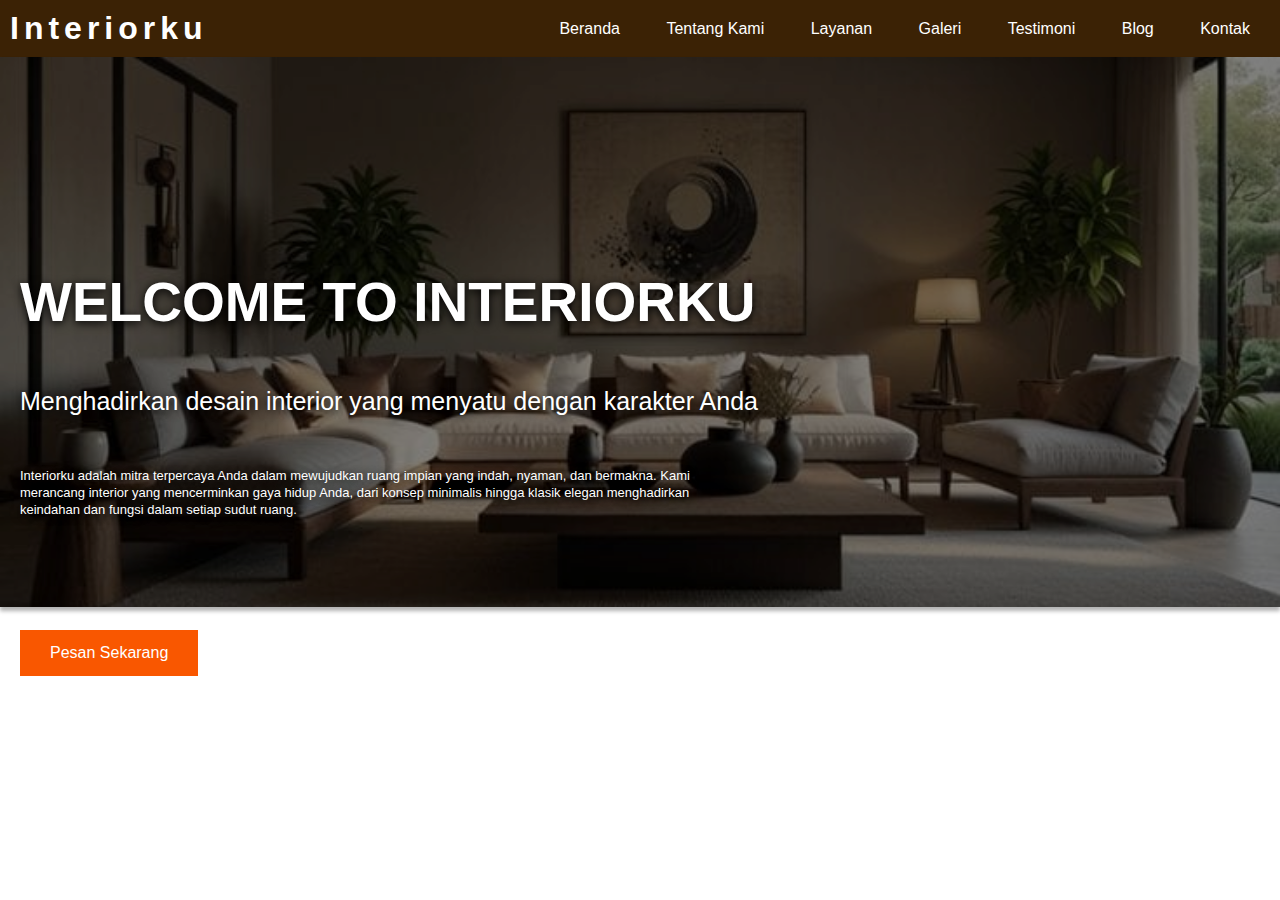
<file: Index.html>
<!DOCTYPE html>
<html>
<head>
  <title>Interiorku | Desain Interior</title>
  <link rel="stylesheet" href="../css/style.css">
  <script src="../js/script.js"></script>
</head>
<body>
  <header class="utama">
    <h1 class="logo-interior">Interiorku</h1>
    <nav>
      <a href="index.html">Beranda</a>
      <a href="Tentang.html">Tentang Kami</a>
      <a href="layanan.html">Layanan</a>
      <a href="galeri.html">Galeri</a>
      <a href="testimoni.html">Testimoni</a>
      <a href="blog.html">Blog</a>
      <a href="kontak.html">Kontak</a>
    </nav>
  </header>

  <section class="beranda">
    <img src="../img/head.jpg" alt="gambar_beranda">
    <h2 class="text">WELCOME TO INTERIORKU</h2>
    <p class="text-tengah">Menghadirkan desain interior yang menyatu dengan karakter Anda</p>
    <p class="text-bawah"> Interiorku adalah mitra terpercaya Anda dalam mewujudkan ruang impian yang indah, nyaman, dan bermakna. Kami merancang interior yang mencerminkan gaya hidup Anda, dari konsep minimalis hingga klasik elegan menghadirkan keindahan dan fungsi dalam setiap sudut ruang.</p>
    <button onclick="window.location.href='pesan.html'" class="pesan">Pesan Sekarang</button>
  </section>
  
  <footer class="copyright">
    <p>&copy; 2025 Interiorku; Made by Sherly Septiani</p>
  </footer>
</body>
</html>
</file>
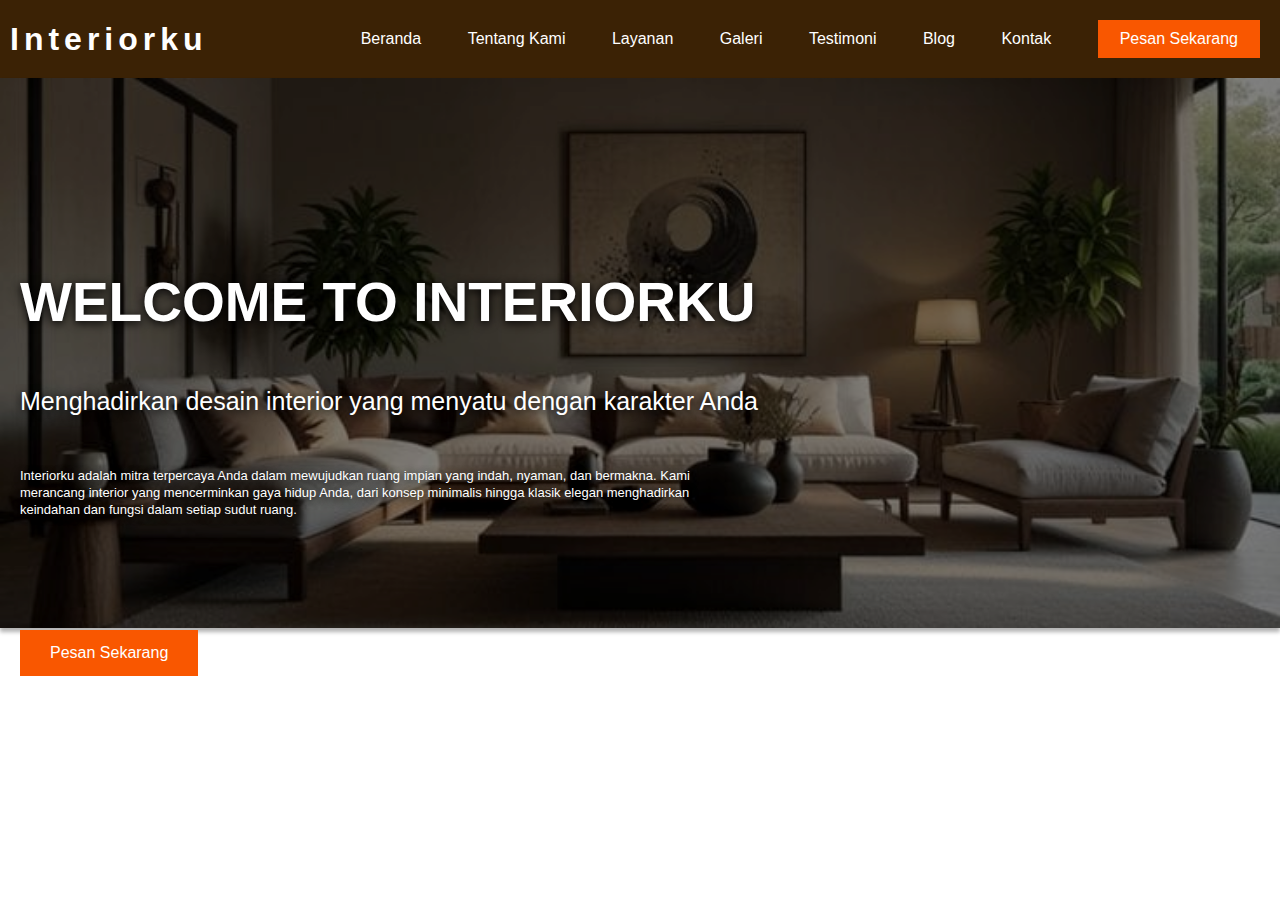
<file: index.html>
<!DOCTYPE html>
<html>
<head>
  <title>Interiorku | Desain Interior</title>
  <link rel="stylesheet" href="css/style.css">
  <script src="js/script.js"></script>
</head>
<body>
  <header class="utama">
    <h1 class="logo-interior">Interiorku</h1>
    <nav>
      <a href="index.html">Beranda</a>
      <a href="Tentang.html">Tentang Kami</a>
      <a href="layanan.html">Layanan</a>
      <a href="galeri.html">Galeri</a>
      <a href="testimoni.html">Testimoni</a>
      <a href="blog.html">Blog</a>
      <a href="kontak.html">Kontak</a>
      <a class="order-now" href="pesan.html">Pesan Sekarang</a>
    </nav>
  </header>

  <section class="beranda">
    <img src="img/head.jpg" alt="gambar_beranda">
    <h2 class="text">WELCOME TO INTERIORKU</h2>
    <p class="text-tengah">Menghadirkan desain interior yang menyatu dengan karakter Anda</p>
    <p class="text-bawah"> Interiorku adalah mitra terpercaya Anda dalam mewujudkan ruang impian yang indah, nyaman, dan bermakna. Kami merancang interior yang mencerminkan gaya hidup Anda, dari konsep minimalis hingga klasik elegan menghadirkan keindahan dan fungsi dalam setiap sudut ruang.</p>
    <button onclick="window.location.href='pesan.html'" class="pesan">Pesan Sekarang</button>
  </section>
  
  <footer class="copyright">
    <p>&copy; 2025 Interiorku; Made by Sherly Septiani</p>
  </footer>
</body>
</html>
</file>
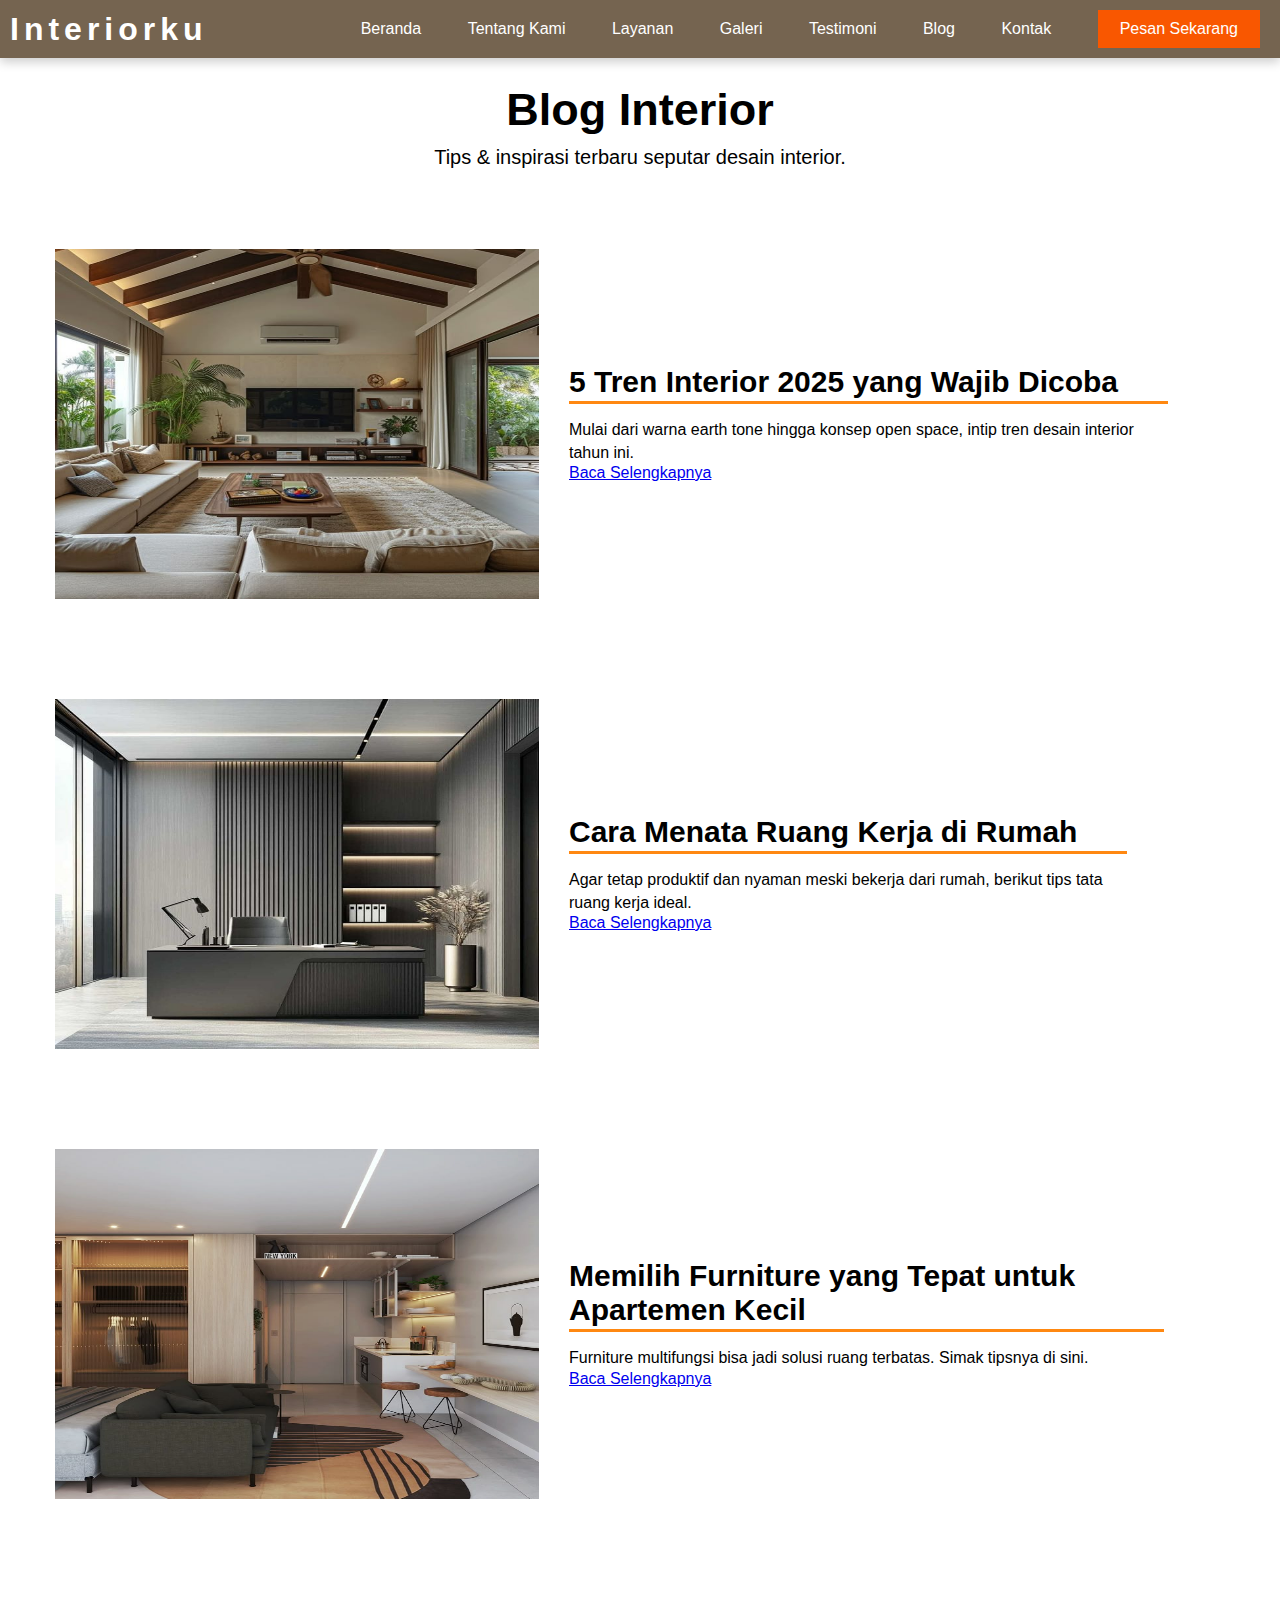
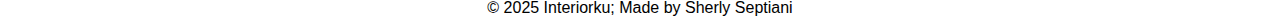
<file: blog.html>
<!DOCTYPE html>
<html lang="id">
<head>
  <meta charset="UTF-8">
  <meta name="viewport" content="width=device-width, initial-scale=1.0">
  <title>Interiorku | Blog</title>
  <link rel="stylesheet" href="../css/style.css">
  <script src="../js/script.js"></script>
</head>
<body>
  <header>
    <h1 class="logo">Interiorku</h1>
    <nav>
      <a href="Index.html">Beranda</a>
      <a href="Tentang.html">Tentang Kami</a>
      <a href="layanan.html">Layanan</a>
      <a href="galeri.html">Galeri</a>
      <a href="testimoni.html">Testimoni</a>
      <a href="blog.html">Blog</a>
      <a href="kontak.html">Kontak</a>
      <a class="order-now" href="pesan.html">Pesan Sekarang</a>
    </nav>
  </header>

  <section class="blog">
    <h2>Blog Interior</h2>
    <p>Tips & inspirasi terbaru seputar desain interior.</p>
  </section>

  <section class="blog-posts">
    <div class="tren">
      <img src="../img/rmh.jpeg" alt="tren-item">
      <div class="tren-text">
        <h3 class="tren-top">5 Tren Interior 2025 yang Wajib Dicoba</h3>
        <p class="tren-bottom">Mulai dari warna earth tone hingga konsep open space, intip tren desain interior tahun ini.</p>
        <a href="#" class="tren-button">Baca Selengkapnya</a>  
      </div>
    </div>

    <div class="menata">
      <img src="../img/kantor.jpg" alt="rkerja-item">
      <div class="menata-text">
        <h3 class="menata-top">Cara Menata Ruang Kerja di Rumah</h3>
        <p class="menata-bottom">Agar tetap produktif dan nyaman meski bekerja dari rumah, berikut tips tata ruang kerja ideal.</p>
        <a href="#" class="menata-button">Baca Selengkapnya</a>  
      </div>
    </div>

    <div class="furniture">
      <img src="../img/aprt.jpeg" alt="Furniture">
      <div class="furniture-text">
        <h3 class="furniture-top">Memilih Furniture yang Tepat untuk Apartemen Kecil</h3>
        <p class="furniture-bottom">Furniture multifungsi bisa jadi solusi ruang terbatas. Simak tipsnya di sini.</p>
        <a href="#" class="furniture-button">Baca Selengkapnya</a>
      </div>
    </div>
  </section>

  <footer class="about-footer">
    <p>&copy; 2025 Interiorku; Made by Sherly Septiani</p>
  </footer>
  
</body>
</html>
</file>
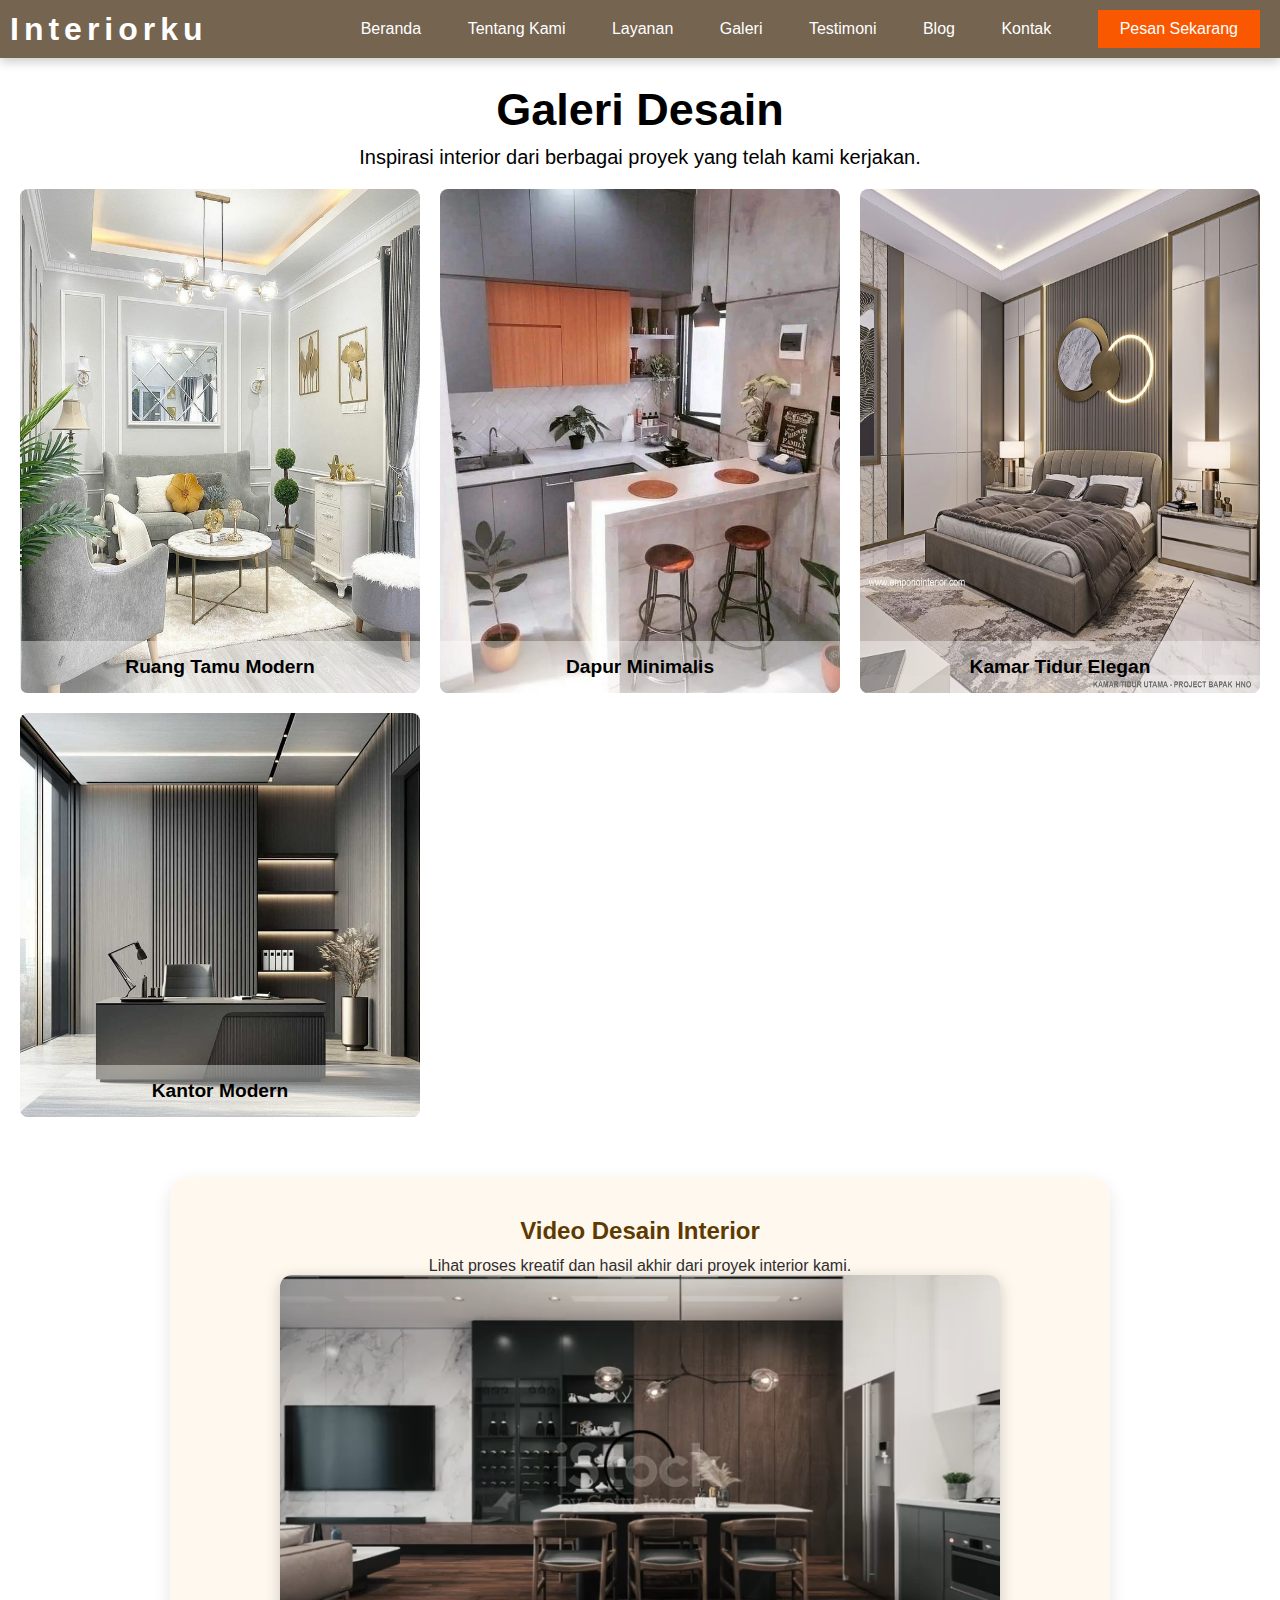
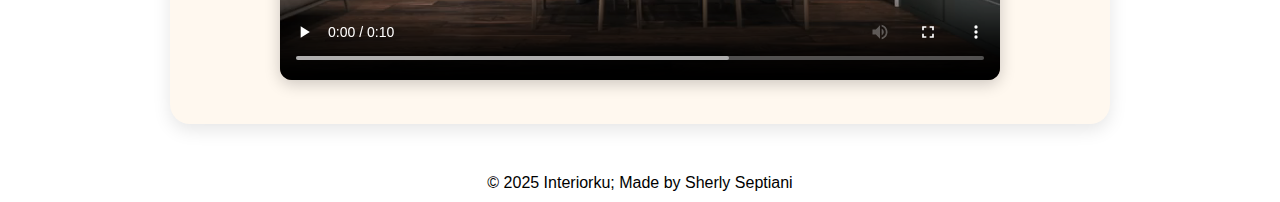
<file: galeri.html>
<!DOCTYPE html>
<html lang="id">
<head>
  <meta charset="UTF-8">
  <meta name="viewport" content="width=device-width, initial-scale=1.0">
  <title>Interiorku | Galeri</title>
  <link rel="stylesheet" href="css/style.css">
  <script src="js/script.js"></script>
</head>
<body>
  <header>
    <h1 class="logo">Interiorku</h1>
    <nav>
      <a href="index.html">Beranda</a>
      <a href="Tentang.html">Tentang Kami</a>
      <a href="layanan.html">Layanan</a>
      <a href="galeri.html">Galeri</a>
      <a href="testimoni.html">Testimoni</a>
      <a href="blog.html">Blog</a>
      <a href="kontak.html">Kontak</a>
      <a class="order-now" href="pesan.html">Pesan Sekarang</a>
    </nav>
  </header>
  
  <section class="gallery">
    <h2>Galeri Desain</h2>
    <p>Inspirasi interior dari berbagai proyek yang telah kami kerjakan.</p>
  </section>

  <section class="gallery-content">
    <div class="gallery-item">
      <img src="img/Ruang Tamu.jpg" alt="Desain Ruang Tamu Modern">
      <div class="gallery-info">
        <h3>Ruang Tamu Modern</h3>
      </div>
    </div>

    <div class="gallery-item">
      <img src="img/Dapur.jpg" alt="Interior Dapur Minimalis">
      <div class="gallery-info">
        <h3>Dapur Minimalis</h3>
      </div>
    </div>

    <div class="gallery-item">
      <img src="img/Kamar Tidur.jpg" alt="Kamar Tidur Elegan">
      <div class="gallery-info">
        <h3>Kamar Tidur Elegan</h3>
      </div>
    </div>

    <div class="gallery-item">
      <img src="img/kantor.jpg" alt="Kantor Modern">
      <div class="gallery-info">
        <h3>Kantor Modern</h3>
      </div>
    </div>
  </section>

  <section class="video-section">
    <h2>Video Desain Interior</h2>
    <p>Lihat proses kreatif dan hasil akhir dari proyek interior kami.</p>
    <video controls>
      <source src="video/Vidio desain.mp4" type="video/mp4">
      Browser Anda tidak mendukung pemutaran video.
    </video>
  </section>

  <footer class="about-footer">
    <p>&copy; 2025 Interiorku; Made by Sherly Septiani</p>
  </footer>
  
</body>
</html>
</file>
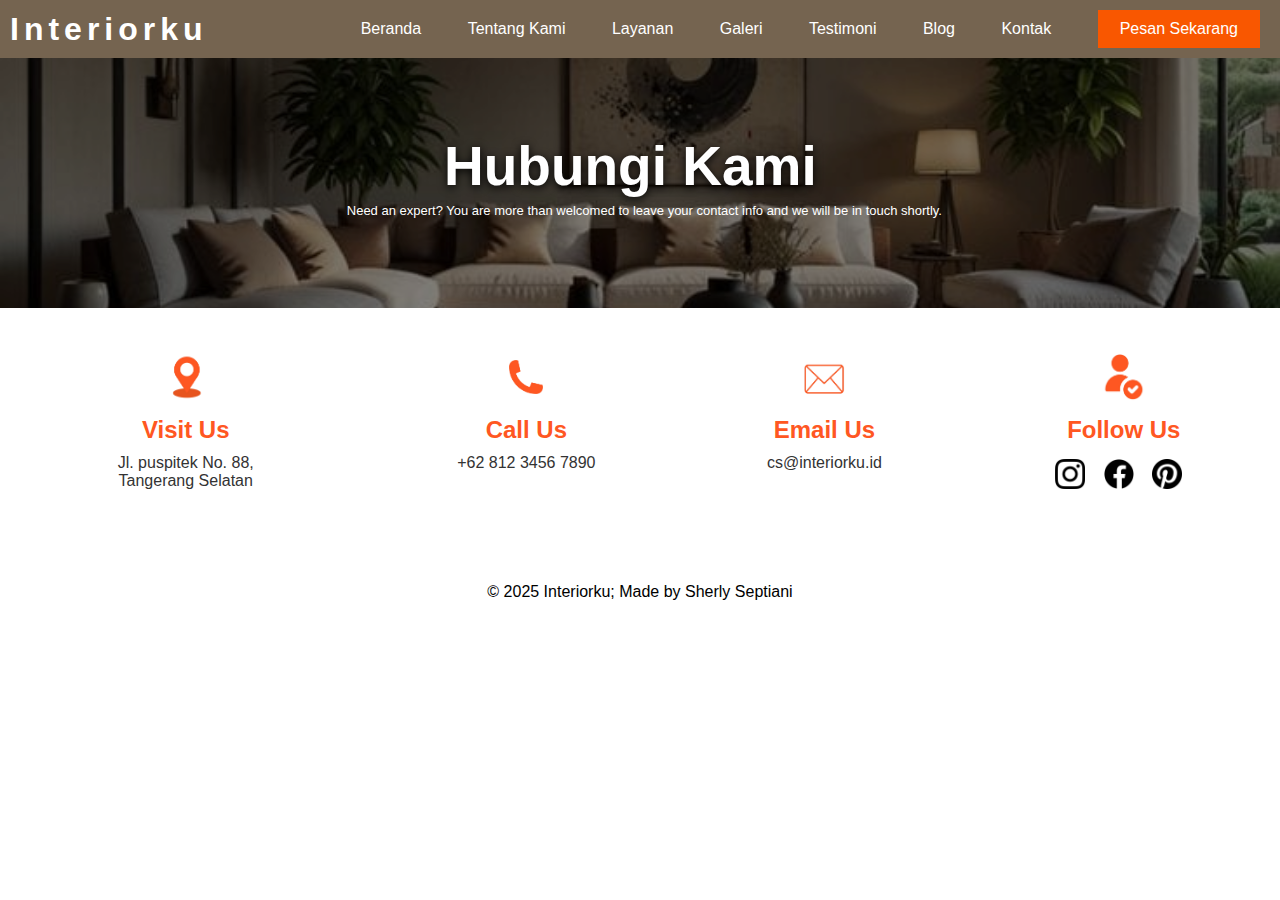
<file: kontak.html>
<!DOCTYPE html>
<html lang="id">
<head>
  <meta charset="UTF-8">
  <meta name="viewport" content="width=device-width, initial-scale=1.0">
  <title>Interiorku | Kontak</title>
  <link rel="stylesheet" href="../css/style.css">
  <script src="../js/script.js"></script>
</head>
<body>
  <header>
    <h1 class="logo">Interiorku</h1>
    <nav>
      <a href="Index.html">Beranda</a>
      <a href="Tentang.html">Tentang Kami</a>
      <a href="layanan.html">Layanan</a>
      <a href="galeri.html">Galeri</a>
      <a href="testimoni.html">Testimoni</a>
      <a href="blog.html">Blog</a>
      <a href="kontak.html">Kontak</a>
      <a class="order-now" href="pesan.html">Pesan Sekarang</a>
    </nav>
  </header>
  
  <section class="kontak">
    <img src="../img/head.jpg" alt="gambar_beranda">
    <h2 class="kontak-atas">Hubungi Kami</h2>
    <p class="kontak-bawah">Need an expert? You are more than welcomed to leave your contact info and we will be in touch shortly.</p>
  </section>

  <section class="contact-info">
    <div class="contact-item">
      <img src="../img/location.png" alt="icon-lokasi" class="iconpng">
      <h3>Visit Us</h3>
      <p>Jl. puspitek No. 88, Tangerang Selatan</p>
    </div>

    <div class="contact-item">
      <img src="../img/phone.png" alt="icon-kontak" class="iconpng">
      <h3>Call Us</h3>
      <p>+62 812 3456 7890</p>
    </div>

    <div class="contact-item">
      <img src="../img/mail.png" alt="icon-email" class="iconpng">
      <h3>Email Us</h3>
      <p>cs@interiorku.id</p>
    </div>

    <div class="follow-us">
      <img src="../img/flw.png" alt="icon-ikut" class="iconpng">
      <h3>Follow Us</h3>
      <a href="https://www.instagram.com/">
        <img src="../img/ig.png" alt="instagram" class="ikut">
      </a>

      <a href="https://www.facebook.com/">
        <img src="../img/fb.png" alt="facebook" class="ikut">
      </a>
      
      <a href="https://www.pinterest.com/">
        <img src="../img/pin.png" alt="pinterest" class="ikut">
      </a>
    </div>
  </section>

  <footer class="about-footer">
    <p>&copy; 2025 Interiorku; Made by Sherly Septiani</p>
  </footer>
  
</body>
</html>
</file>
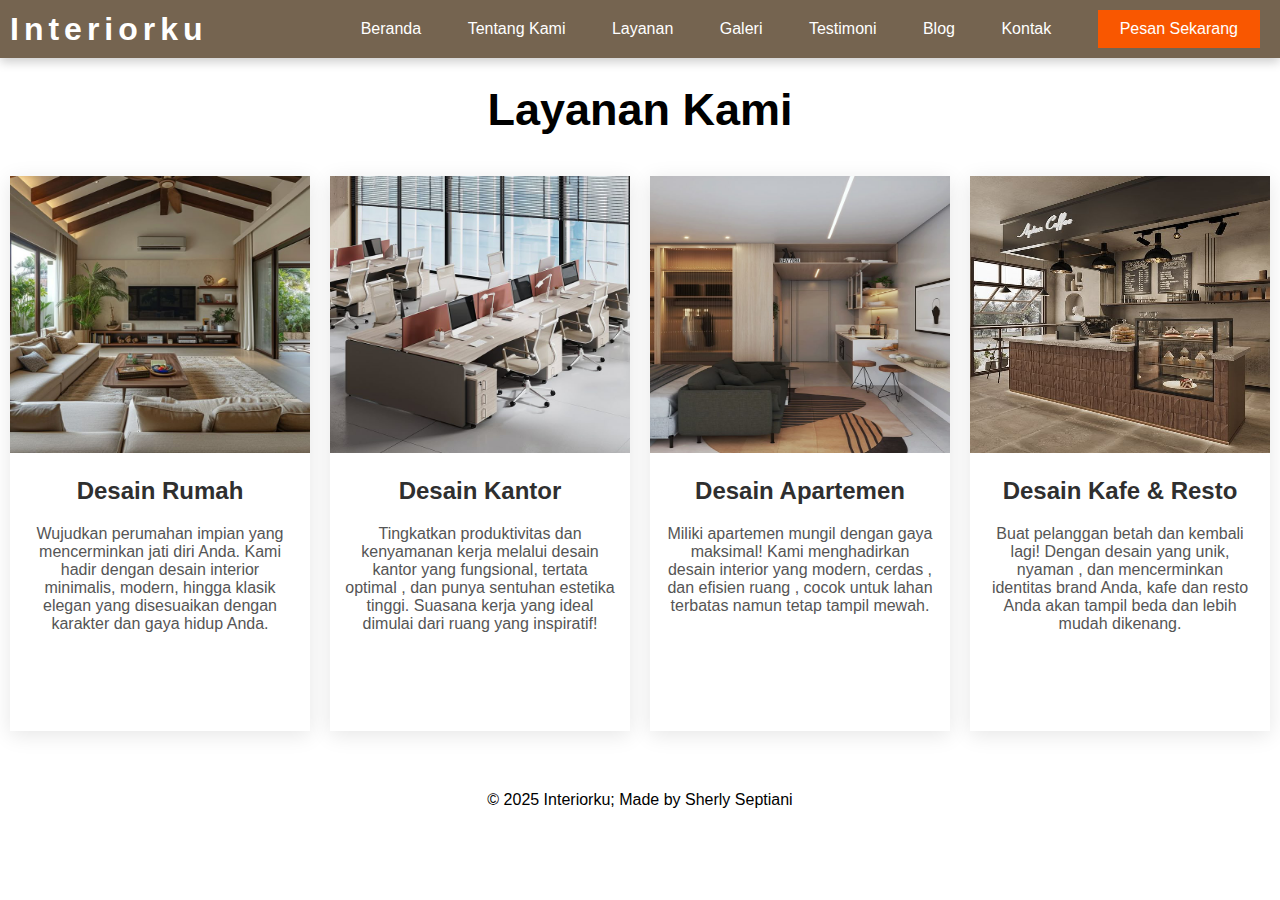
<file: layanan.html>
<!DOCTYPE html>
<html lang="id">
<head>
  <meta charset="UTF-8">
  <meta name="viewport" content="width=device-width, initial-scale=1.0">
  <title>Interiorku | Layanan</title>
  <link rel="stylesheet" href="css/style.css">
  <script src="js/script.js"></script>
</head>
<body>
  <header>
    <h1 class="logo">Interiorku</h1>
    <nav>
      <a href="Index.html">Beranda</a>
      <a href="Tentang.html">Tentang Kami</a>
      <a href="layanan.html">Layanan</a>
      <a href="galeri.html">Galeri</a>
      <a href="testimoni.html">Testimoni</a>
      <a href="blog.html">Blog</a>
      <a href="kontak.html">Kontak</a>
      <a class="order-now" href="pesan.html">Pesan Sekarang</a>
    </nav>
  </header>
  
  <section class="service">
    <h2>Layanan Kami</h2>
  </section>

  <section class="service-content">
    <div class="card">
      <img src="img/rmh.jpeg" alt="desain-rumah">
      <div>
        <h3>Desain Rumah</h3>
        <p>Wujudkan perumahan impian yang mencerminkan jati diri Anda. Kami hadir dengan desain interior minimalis, modern, hingga klasik elegan yang disesuaikan dengan karakter dan gaya hidup Anda.</p>  
      </div>
    </div>

    <div class="card">
      <img src="img/ofc.jpeg" alt="desain-kantor">
        <h3>Desain Kantor</h3>
        <p>Tingkatkan produktivitas dan kenyamanan kerja melalui desain kantor yang fungsional, tertata optimal , dan punya sentuhan estetika tinggi. Suasana kerja yang ideal dimulai dari ruang yang inspiratif!</p>  
    </div>

    <div class="card">
      <img src="img/aprt.jpeg" alt="desain-apartemen">
        <h3>Desain Apartemen</h3>
        <p>Miliki apartemen mungil dengan gaya maksimal! Kami menghadirkan desain interior yang modern, cerdas , dan efisien ruang , cocok untuk lahan terbatas namun tetap tampil mewah.</p>  
    </div>

    <div class="card">
      <img src="img/cf.jpeg" alt="desain-kafe">
        <h3>Desain Kafe & Resto</h3>
        <p>Buat pelanggan betah dan kembali lagi! Dengan desain yang unik, nyaman , dan mencerminkan identitas brand Anda, kafe dan resto Anda akan tampil beda dan lebih mudah dikenang.</p>  
    </div>
  </section>

  <footer class="about-footer">
    <p>&copy; 2025 Interiorku; Made by Sherly Septiani</p>
  </footer>
  
</body>
</html>
</file>
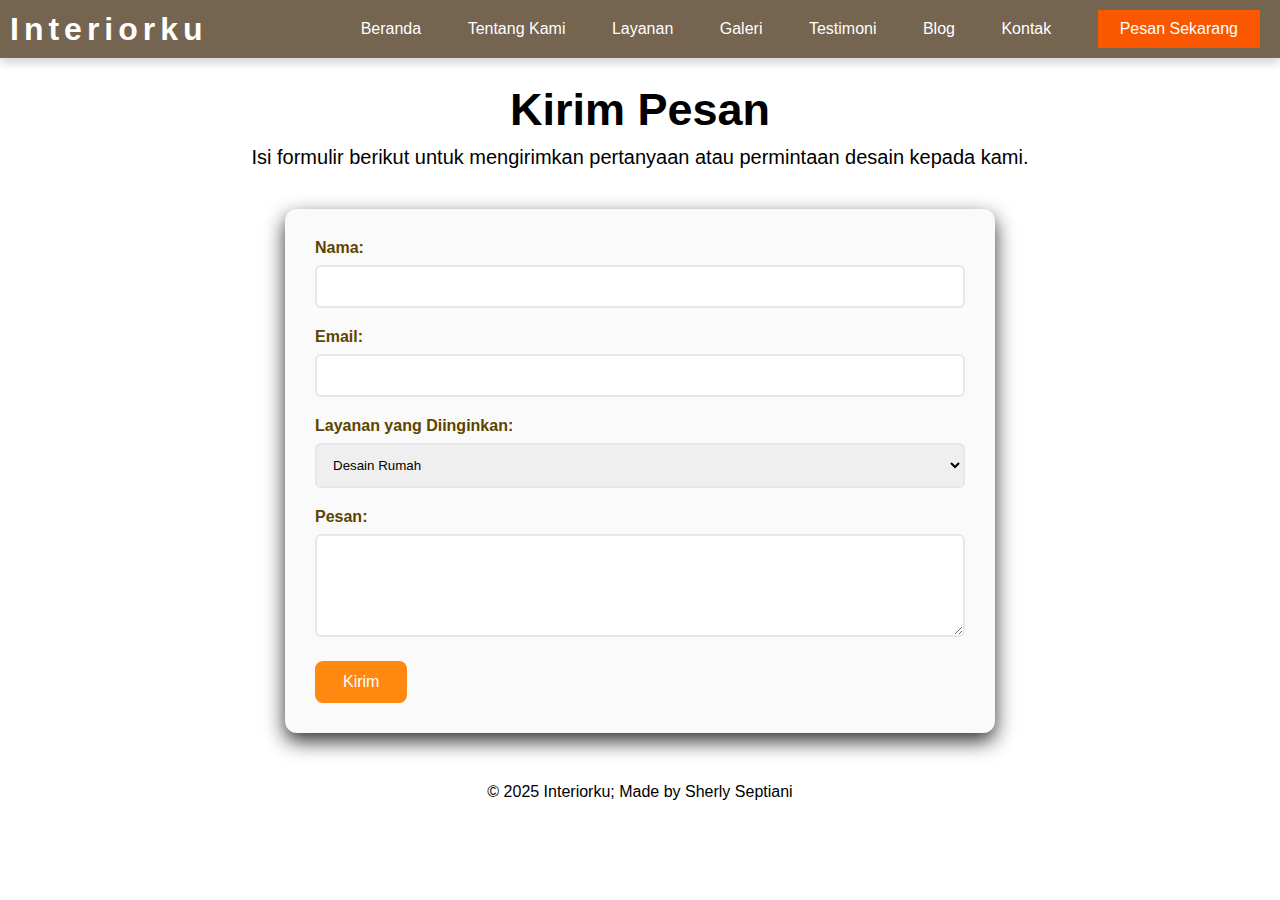
<file: pesan.html>
<!DOCTYPE html>
<html lang="id">
<head>
  <meta charset="UTF-8">
  <meta name="viewport" content="width=device-width, initial-scale=1.0">
  <title>Interiorku | Pesan</title>
  <link rel="stylesheet" href="css/style.css">
  <script src="js/script.js"></script>
</head>
<body>
  <header>
    <h1 class="logo">Interiorku</h1>
    <nav>
      <a href="Index.html">Beranda</a>
      <a href="Tentang.html">Tentang Kami</a>
      <a href="layanan.html">Layanan</a>
      <a href="galeri.html">Galeri</a>
      <a href="testimoni.html">Testimoni</a>
      <a href="blog.html">Blog</a>
      <a href="kontak.html">Kontak</a>
      <a class="order-now" href="pesan.html">Pesan Sekarang</a>
    </nav>
  </header>
    
  <section class="order-form">
    <h2>Kirim Pesan</h2>
    <p>Isi formulir berikut untuk mengirimkan pertanyaan atau permintaan desain kepada kami.</p>
  </section>

  <section class="form-section">
    <form action="#" method="POST">
      <label for="nama">Nama:</label>
      <input type="text" id="nama" name="nama" required>

      <label for="email">Email:</label>
      <input type="email" id="email" name="email" required>

      <label for="layanan">Layanan yang Diinginkan:</label>
      <select id="layanan" name="layanan">
        <option value="rumah">Desain Rumah</option>
        <option value="kantor">Desain Kantor</option>
        <option value="apartemen">Desain Apartemen</option>
        <option value="kafe">Desain Kafe & Resto</option>
      </select>

      <label for="pesan">Pesan:</label>
      <textarea id="pesan" name="pesan" rows="5" required></textarea>

      <button type="submit" class="btn">Kirim</button>
    </form>
  </section>

  <footer class="about-footer">
    <p>&copy; 2025 Interiorku; Made by Sherly Septiani</p>
  </footer>
  
</body>
</html>
</file>
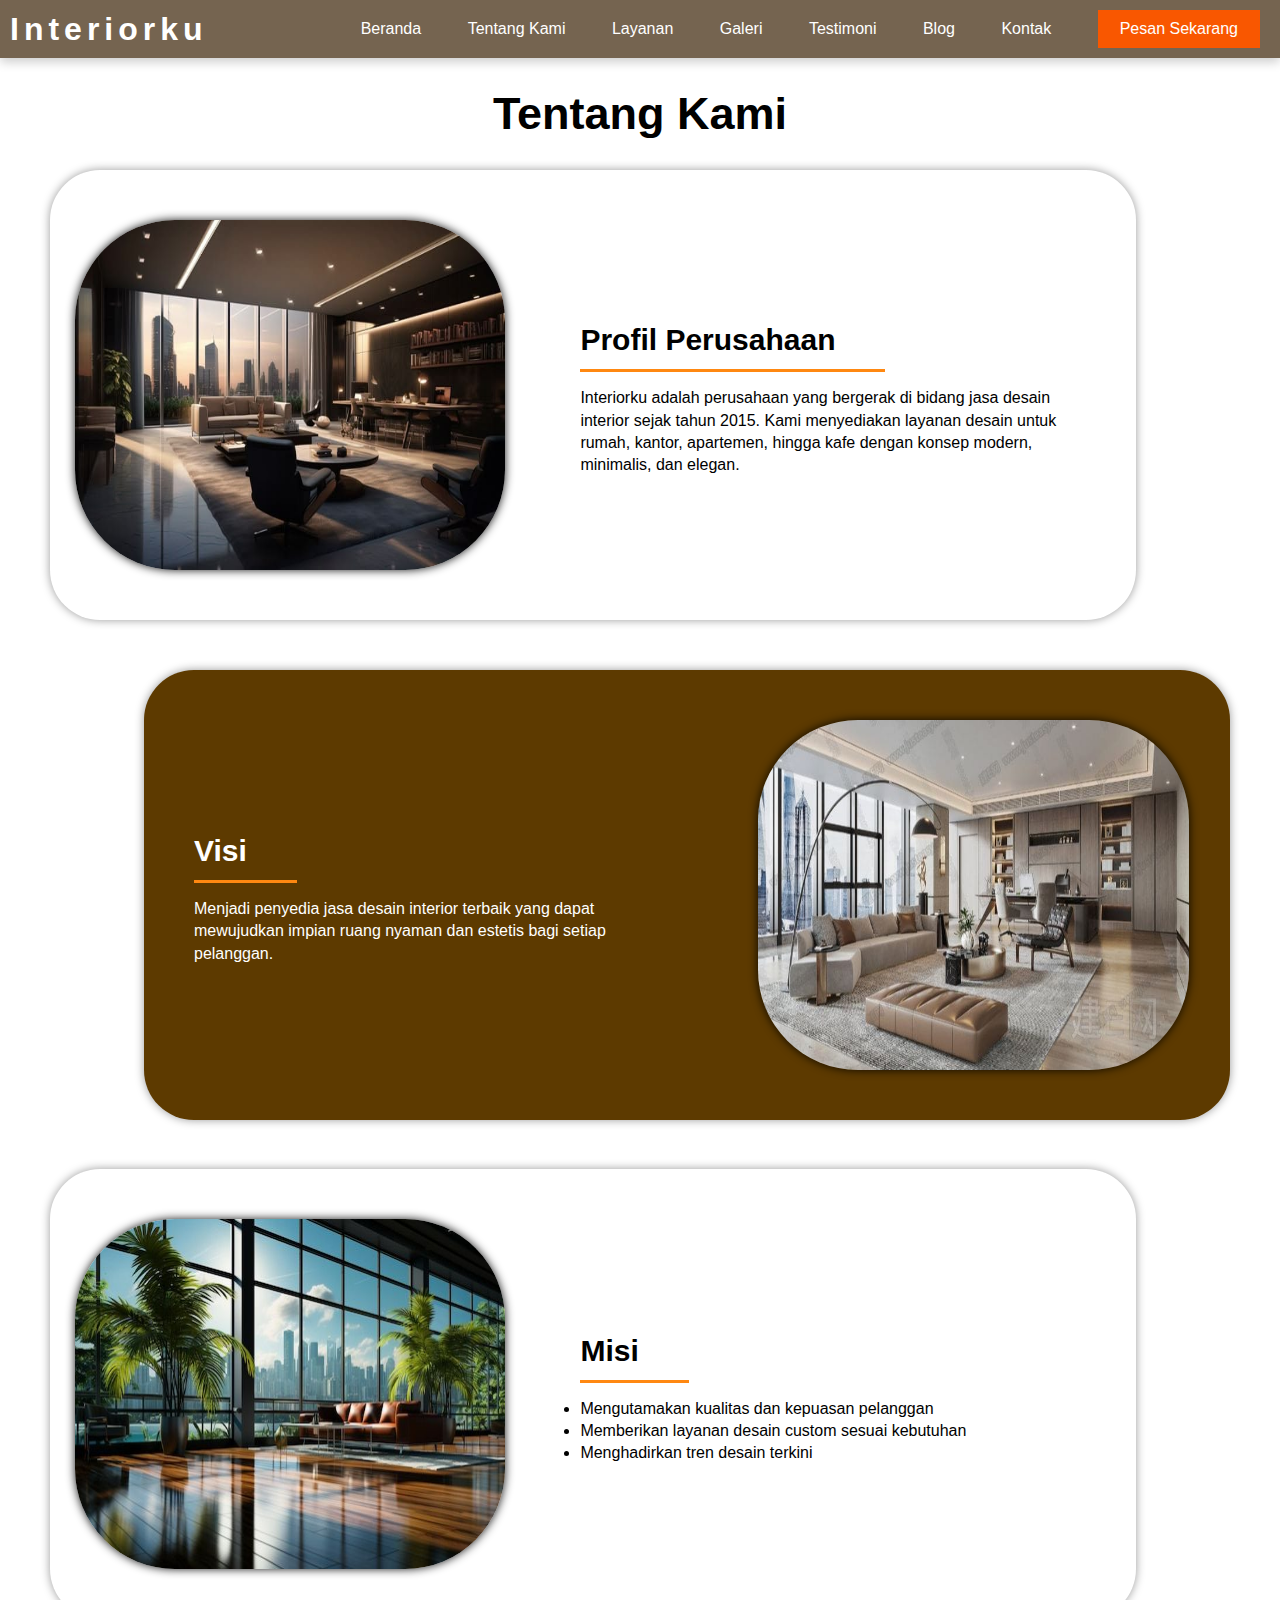
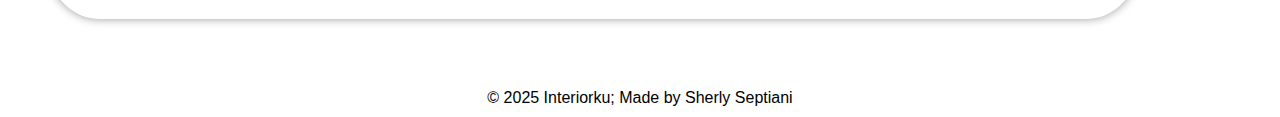
<file: Tentang.html>
<!DOCTYPE html>
<html lang="id">
<head>
  <meta charset="UTF-8">
  <meta name="viewport" content="width=device-width, initial-scale=1.0">
  <title>Interiorku | Tentang Kami</title>
  <link rel="stylesheet" href="css/style.css">
  <script src="js/script.js"></script>
</head>
<body>
  <header>
    <h1 class="logo">Interiorku</h1>
    <nav>
      <a href="Index.html">Beranda</a>
      <a href="Tentang.html">Tentang Kami</a>
      <a href="layanan.html">Layanan</a>
      <a href="galeri.html">Galeri</a>
      <a href="testimoni.html">Testimoni</a>
      <a href="blog.html">Blog</a>
      <a href="kontak.html">Kontak</a>
      <a class="order-now" href="pesan.html">Pesan Sekarang</a>
    </nav>
  </header>

  <section class="about">
    <h2>Tentang Kami</h2>
  </section>

  <section class="about-content">
    <div class="profil">
      <img src="img/visi.jpg" alt="about-profil">
      <div class="profil-text">
        <h3 class="profil-top">Profil Perusahaan</h3>
        <p class="profil-bottom">Interiorku adalah perusahaan yang bergerak di bidang jasa desain interior sejak tahun 2015. Kami menyediakan layanan desain untuk rumah, kantor, apartemen, hingga kafe dengan konsep modern, minimalis, dan elegan.</p>
      </div>
    </div>

    <div class="visi">
      <div class="visi-text">
        <h3 class="visi-top">Visi</h3>
        <p class="visi-bottom">Menjadi penyedia jasa desain interior terbaik yang dapat mewujudkan impian ruang nyaman dan estetis bagi setiap pelanggan.</p>    
      </div>
      <img src="img/misi.jpg" alt="about-visi">
    </div>

    <div class="misi">
      <img src="img/about.jpg" alt="about-misi">
      <div class="misi-text">
        <h3 class="misi-top">Misi</h3>
        <ul class="misi-bottom">
          <li>Mengutamakan kualitas dan kepuasan pelanggan</li>
          <li>Memberikan layanan desain custom sesuai kebutuhan</li>
          <li>Menghadirkan tren desain terkini</li>
        </ul>
      </div>
    </div>
  </section>

  <footer class="about-footer">
    <p>&copy; 2025 Interiorku; Made by Sherly Septiani</p>
  </footer>
  
</body>
</html>
</file>
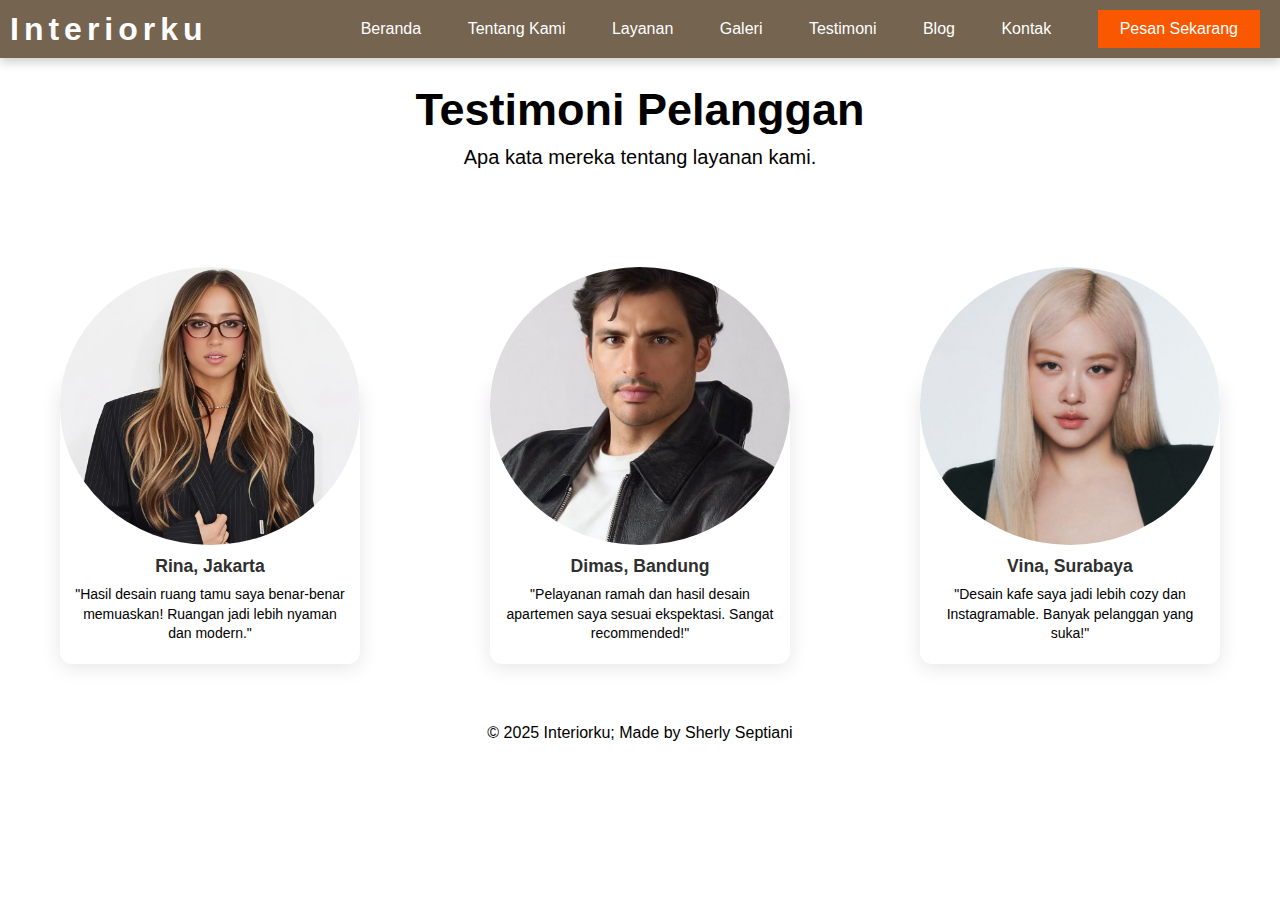
<file: testimoni.html>
<!DOCTYPE html>
<html lang="id">
<head>
  <meta charset="UTF-8">
  <meta name="viewport" content="width=device-width, initial-scale=1.0">
  <title>Interiorku | Testimoni</title>
  <link rel="stylesheet" href="css/style.css">
  <script src="js/script.js"></script>
</head>
<body>
  <header>
    <h1 class="logo">Interiorku</h1>
    <nav>
      <a href="Index.html">Beranda</a>
      <a href="Tentang.html">Tentang Kami</a>
      <a href="layanan.html">Layanan</a>
      <a href="galeri.html">Galeri</a>
      <a href="testimoni.html">Testimoni</a>
      <a href="blog.html">Blog</a>
      <a href="kontak.html">Kontak</a>
      <a class="order-now" href="pesan.html">Pesan Sekarang</a>
    </nav>
  </header>
    
  <section class="testimoni">
    <h2>Testimoni Pelanggan</h2>
    <p>Apa kata mereka tentang layanan kami.</p>
  </section>

  <section class="testimoni-content">
    <div class="testimonial-item">
      <img src="img/rn.png" alt="Rina, Jakarta" class="testimonial-img">
      <div class="testimonial-text">
        <h3>Rina, Jakarta</h3>
        <p>"Hasil desain ruang tamu saya benar-benar memuaskan! Ruangan jadi lebih nyaman dan modern."</p>
      </div>
    </div>
  
    <div class="testimonial-item">
      <img src="img/dms.jpeg" alt="Dimas, Bandung" class="testimonial-img">
      <div class="testimonial-text">
        <h3>Dimas, Bandung</h3>
        <p>"Pelayanan ramah dan hasil desain apartemen saya sesuai ekspektasi. Sangat recommended!"</p>
      </div>
    </div>
  
    <div class="testimonial-item">
      <img src="img/vn.jpeg" alt="Vina, Surabaya" class="testimonial-img">
      <div class="testimonial-text">
        <h3>Vina, Surabaya</h3>
        <p>"Desain kafe saya jadi lebih cozy dan Instagramable. Banyak pelanggan yang suka!"</p>
      </div>
    </div>
  </section>

  <footer class="about-footer">
    <p>&copy; 2025 Interiorku; Made by Sherly Septiani</p>
  </footer>
  
</body>
</html>
</file>
<file: css/style.css>
*,html{
  padding: 0;
  margin: 0;
}

body {
  font-family: 'Poppins', sans-serif;
  margin: 0;
  padding: 0;
  width: 100%;
  background-color: rgb(255, 255, 255); 
  color: #2f2f2f;
}

/*Css Semua Navbar*/
header {
  width: 100%;
  background-color: rgba(59, 34, 5, 0.7);
  display: flex;
  justify-content: space-between;
  align-items: center;
  top: 0;
  color: #fff;
  text-align: center;
  box-shadow: 0 4px 10px rgba(0, 0, 0, 0.2);
}

.logo{
  margin-left: 10px;
  display: flex;
  flex-direction: column;
  letter-spacing: 5px;
  font-weight: bolder;
  font-family:'Trebuchet MS', 'Lucida Sans Unicode', 'Lucida Grande', 'Lucida Sans', Arial, sans-serif;
}

nav a {
  position: relative;
  color: #ffffff;
  margin: 10px 12px;
  text-decoration: none;
  font-weight: 500;
  transition: color 0.3s ease;
  margin-right: 30px;
}

nav a::after{
  content: "";
  position: absolute;
  width: 0;
  height: 2px;
  background-color: #ffbf10;
  bottom: -5px;
  left: 0;
}

nav a:hover::after{
  width: 100%;
}

nav a:hover {
  color: #ffbf10; 
}

.order-now {
  background-color: #f95700;
  color: #ffffff;
  padding: 10px 22px;
  border: none;
  font-size: 16px;
  cursor: pointer;
  text-decoration: none;
  transition: background-color 0.3s ease, transform 0.2s ease;
  margin-right: 20px;
  display: inline-block;
  position: relative;
}

.order-now::after {
  display: none !important;
  content: none;
}

.order-now:hover {
  background-color: #000000;
  color: white;
  transform: scale(1.05);
  text-decoration: none;
}

/* Bagian beranda */
.utama {
  width: 100%;
  background-color: rgba(59, 34, 5);
  display: flex;
  justify-content: space-between;
  align-items: center;
  padding: 10px 0;
  top: 0;
  color: #fff;
  text-align: center;
  box-shadow: 0 4px 10px rgba(0, 0, 0, 0.2);
}

.logo-interior{
  margin-left: 10px;
  display: flex;
  flex-direction: column;
  letter-spacing: 5px;
  font-weight: bolder;
  font-family:'Trebuchet MS', 'Lucida Sans Unicode', 'Lucida Grande', 'Lucida Sans', Arial, sans-serif;
}

.beranda{
  width: 100%;
  text-align: center;
  overflow: hidden;
  box-shadow: 0 4px 4px rgba(0, 0, 0, 0.3);
  font-family:Arial, Helvetica, sans-serif;
}

.beranda img{
  width: 100%;
  height: 550px;
  display: block;
  filter: brightness(50%);
  object-fit: cover;
}

.text, .text-tengah, .text-bawah {
  position: absolute;
  color: white;
  text-shadow: 0 2px 10px rgba(0,0,0,1);
}

.text {
  position: absolute;
  top: 30%;
  left: 20px;
  width: 800px;
  font-size: 55px;
  font-weight: bolder;
  color: white;
  text-align: left;
}
.text-tengah{
  top: 43%;
  left: 20px;
  font-size: 25px;
  font-weight:500;
}

.text-bawah {
  position: absolute;
  top: 52%;
  left: 20px;
  width: 700px;
  font-size: 13px;
  font-weight: 400;
  color: white;
  text-align: left;
  line-height: 1.3;
}

.pesan {
  position: absolute;
  top: 70%;
  background-color: #f95700;
  color: white;
  left: 20px;
  border: none;
  padding: 14px 30px;
  font-size: 1em;
  cursor: pointer;
  transition: background-color 0.3s ease, transform 0.2s ease;
}

.pesan:hover {
  background-color: #000000;
  transform: scale(1.05);
}

.copyright{
  position: absolute;
  bottom: 15px;
  left: 0;
  width: 100%;
  color: #fff;
  text-align: center;
  font-size: 13px;
  z-index: 1;
}

/*Bagian Tentang kami*/
.about h2{
  margin-top: 30px;
  font-size: 45px;
  font-family:Arial, Helvetica, sans-serif;
  font-weight: bold;
  text-align: center;
  color: #000000;
}

.about-content {
  margin: 10px auto;
  padding: 20px;
  color: #333;
  line-height: 1.8;
}

.profil{
  display: flex;
  align-items: center;
  background-color: rgb(255, 255, 255);
  margin-left: 30px;
  margin-right: 10%;
  border-radius: 50px;
  padding: 50px 5px;
  gap: 30px;
  color: rgb(0, 0, 0);
  box-shadow: 0 0 10px rgba(0, 0, 0, 0.4);
  transition: transform 0.3s ease, box-shadow 0.3s ease;
  cursor: pointer;
}

.profil:hover{
  transform: scale(1.05);
  box-shadow: 0 0 10px rgba(0, 0, 0, 0.5);
}

.profil img{
  margin-left: 20px;
  width: 40%;
  height: 350px;
  box-shadow: 0 0 10px rgba(0, 0, 0, 0.9);
  border-radius: 100px;
}

.profil-text{
  width: 45%;
  margin-left: 15px; 
  padding: 30px;
  border-radius: 8px;
  max-width: 60%;
}

.profil-top{
  position: relative;
  margin-top: 0;
  font-size: 30px;
  font-weight: bold;
  padding-bottom: 5px;
  display: inline-block;
}

.profil-top::after{
  content: "";
  position: absolute;
  bottom: 0;
  left: 0px; 
  width: calc(100% + 50px); 
  height: 3px;
  background-color: #FF8811;
}

.profil-bottom{
  margin-top: 15px;
  line-height: 1.4;
}

.visi{
  margin-top: 4%;
  display: flex;
  align-items: center;
  background-color: #5D3A00;
  margin-left: 10%;
  margin-right: 30px;
  border-radius: 50px;
  padding: 50px 5px;
  gap: 30px;
  color: rgb(255, 255, 255);
  box-shadow: 0 0 10px rgba(0, 0, 0, 0.4);
  transition: transform 0.3s ease, box-shadow 0.3s ease;
  cursor: pointer;
}

.visi:hover{
  transform: scale(1.05);
  box-shadow: 0 0 10px rgba(0, 0, 0, 0.5);
}

.visi img{
  margin-left: 20px;
  width: 40%;
  height: 350px;
  box-shadow: 0 0 10px rgba(0, 0, 0, 0.9);
  border-radius: 100px;
}

.visi-text{
  width: 45%;
  margin-left: 15px; 
  padding: 30px;
  border-radius: 8px;
  max-width: 60%;
}

.visi-top{
  position: relative;
  margin-top: 0;
  font-size: 30px;
  font-weight: bold;
  padding-bottom: 5px;
  display: inline-block;
}

.visi-top::after{
  content: "";
  position: absolute;
  bottom: 0;
  left: 0px; 
  width: calc(100% + 50px); 
  height: 3px;
  background-color: #FF8811;
}

.visi-bottom{
  margin-top: 15px;
  line-height: 1.4;
}

.misi{
  margin-top: 4%;
  display: flex;
  align-items: center;
  background-color: rgb(255, 255, 255);
  margin-left: 30px;
  margin-right: 10%;
  border-radius: 50px;
  padding: 50px 5px;
  gap: 30px;
  color: rgb(0, 0, 0);
  box-shadow: 0 0 10px rgba(0, 0, 0, 0.4);
  transition: transform 0.3s ease, box-shadow 0.3s ease;
  cursor: pointer;
}

.misi:hover{
  transform: scale(1.05);
  box-shadow: 0 0 10px rgba(0, 0, 0, 0.5);
}

.misi img{
  margin-left: 20px;
  width: 40%;
  height: 350px;
  box-shadow: 0 0 10px rgba(0, 0, 0, 0.9);
  border-radius: 100px;
}

.misi-text{
  width: 45%;
  margin-left: 15px; 
  padding: 30px;
  border-radius: 8px;
  max-width: 60%;
}

.misi-top{
  position: relative;
  margin-top: 0;
  font-size: 30px;
  font-weight: bold;
  padding-bottom: 5px;
  display: inline-block;
}

.misi-top::after{
  content: "";
  position: absolute;
  bottom: 0;
  left: 0px; 
  width: calc(100% + 50px); 
  height: 3px;
  background-color: #FF8811;
}

.misi-bottom{
  margin-top: 15px;
  line-height: 1.4;
}

.about-footer{
  color: rgb(0, 0, 0);
  text-align: center;
  margin-top: 50px;
  margin-bottom: 10px;
}

/* Bagian Layanan*/
.service h2{
  margin-top: 2%;
  font-size: 45px;
  font-family:Arial, Helvetica, sans-serif;
  font-weight: bold;
  text-align: center;
  color: #000000;
}

.service-content{
  margin-top: 30px;
  display: flex;
  flex-wrap: wrap;
  justify-content: space-between;
  padding: 10px;
  gap: 12px;
}

.card{
  background-color: #fff;
  box-shadow: 0 4px 20px rgba(0, 0, 0, 0.1);
  margin: 0;
  max-width: 300px;
  text-align: center;
  overflow: hidden;
  transition: transform 0.3s;
}

.card:hover{
  transform: scale(1.05);
}

.card img{
  width: 100%;
  height: 50%;
}

.card h3 {
  font-size: 1.5em;
  margin: 20px 0;
}

.card p {
  margin-top: 10px;
  padding: 0 15px;
  color: #555;
}

/* Bagian Galeri*/
.gallery{
  margin-top: 2%;
  font-family:Arial, Helvetica, sans-serif;
  text-align: center;
  color: #000000;
}

.gallery h2{
  font-size: 45px;
  font-weight: bold;
}

.gallery p{
  margin-top: 10px;
  font-size: 20px;
}

.gallery-content {
  display: grid;
  grid-template-columns: repeat(auto-fit, minmax(300px, 1fr));
  gap: 20px;
  padding: 20px;
}

.gallery-item {
  position: relative; 
  background-color: #fff;
  border-radius: 8px;
  overflow: hidden;
  transition: transform 0.3s;
}

.gallery-item:hover {
  transform: scale(1.05);
}

.gallery-item img {
  width: 100%;
  height: 100%;
}

.gallery-info {
  position: absolute; 
  bottom: 0; 
  left: 0;
  right: 0;
  font-family:Arial, Helvetica, sans-serif;
  background-color: rgba(255, 255, 255, 0.4); 
  color: rgb(0, 0, 0); 
  padding: 10px;
}

.gallery-info h3 {
  text-align: center;
  margin: 5px 0;
  font-size: 1.2em;
}

.video-section {
  padding: 40px 20px;
  text-align: center;
  background-color: #fff8ef;
  border-radius: 20px;
  margin: 40px auto;
  max-width: 900px;
  box-shadow: 0 6px 18px rgba(0, 0, 0, 0.1);
}

.video-section h2 {
  margin-bottom: 12px;
  color: #5D3A00;
}

.video-section video {
  width: 100%;
  max-width: 720px;
  border-radius: 12px;
  box-shadow: 0 4px 16px rgba(0, 0, 0, 0.2);
}

/* Bagian Testimoni*/
.testimoni{
  margin-top: 2%;
  font-family:Arial, Helvetica, sans-serif;
  text-align: center;
  color: #000000;
}

.testimoni h2{
  font-size: 45px;
  font-weight: bold;
}

.testimoni p{
  margin-top: 10px;
  font-size: 20px;
}

.testimoni-content{
  margin-top: 15%;
  display: flex;
  flex-wrap: wrap;
  justify-content: space-between;
  padding: 10px;
  gap: 12px;
}

.testimonial-item {
  position: relative;
  box-shadow: 0 4px 20px rgba(0, 0, 0, 0.1);
  margin: 10px 50px 0;
  max-width: 300px;
  text-align: center;
  overflow: visible;
  transition: transform 0.3s;
  border-radius: 12px;
  background-color: rgb(255, 255, 255);
  padding-top: 6%;
}

.testimonial-item:hover{
  transform: scale(1.05);
}

.testimonial-img {
  position: absolute;
  top: -40%;
  left: 50%;
  transform: translateX(-50%);
  width: 100%; 
  height: 98%; 
  border-radius: 50%; 
  object-fit: cover; 
  }

.testimonial-text {
  padding-top: 30%;
  height: 50%;
  text-align: center;
}

.testimonial-text h3 {
  font-size: 1.1em;
  font-weight: bold;
  margin: 10px 0 8px;
}

.testimonial-text p {
  font-size: 14px;
  padding: 0 15px 20px;
  color: #000;
  line-height: 1.4;
}

/* Bagian Blog*/
.blog{
  margin-top: 2%;
  font-family:Arial, Helvetica, sans-serif;
  text-align: center;
  color: #000000;
}

.blog h2{
  font-size: 45px;
  font-weight: bold;
}

.blog p{
  margin-top: 10px;
  font-size: 20px;
}

.tren{
  display: flex;
  align-items: center;
  background-color: rgb(255, 255, 255);
  margin-top: 30px;
  margin-left: 30px;
  margin-right: 30px;
  padding: 50px 5px;
  gap: 30px;
  color: rgb(0, 0, 0);
  transition: transform 0.3s ease, box-shadow 0.3s ease;
  cursor: pointer;
}

.tren img{
  margin-left: 20px;
  width: 40%;
  height: 350px;
}

.tren-text{
  width: 50%;
  border-radius: 8px;
  max-width: 60%;
}

.tren-top{
  position: relative;
  margin-top: 0;
  font-size: 30px;
  font-weight: bold;
  padding-bottom: 5px;
  display: inline-block;
}

.tren-top::after{
  content: "";
  position: absolute;
  bottom: 0;
  left: 0px; 
  width: calc(100% + 50px); 
  height: 3px;
  background-color: #FF8811;
}

.tren-bottom{
  margin-top: 15px;
  line-height: 1.4;
}

.tren-button{
  transition: transform 0.3s ease, box-shadow 0.3s ease;
  cursor: pointer;
}

.tren-button:hover{
  transform: scale(1.05);
  color: #0015ff;
}

.menata{
  display: flex;
  align-items: center;
  background-color: rgb(255, 255, 255);
  margin-left: 30px;
  margin-right: 30px;
  padding: 50px 5px;
  gap: 30px;
  color: rgb(0, 0, 0);
  transition: transform 0.3s ease, box-shadow 0.3s ease;
  cursor: pointer;
}

.menata img{
  margin-left: 20px;
  width: 40%;
  height: 350px;
}

.menata-text{
  width: 45%;
  border-radius: 8px;
  max-width: 60%;
}

.menata-top{
  position: relative;
  margin-top: 0;
  font-size: 30px;
  font-weight: bold;
  padding-bottom: 5px;
  display: inline-block;
}

.menata-top::after{
  content: "";
  position: absolute;
  bottom: 0;
  left: 0px; 
  width: calc(100% + 50px); 
  height: 3px;
  background-color: #FF8811;
}

.menata-bottom{
  margin-top: 15px;
  line-height: 1.4;
}

.menata-button{
  transition: transform 0.3s ease, box-shadow 0.3s ease;
  cursor: pointer;
}

.menata-button:hover{
  transform: scale(1.05);
  color: #0015ff;
}

.furniture{
  display: flex;
  align-items: center;
  background-color: rgb(255, 255, 255);
  margin-left: 30px;
  margin-right: 30px;
  padding: 50px 5px;
  gap: 30px;
  color: rgb(0, 0, 0);
  transition: transform 0.3s ease, box-shadow 0.3s ease;
  cursor: pointer;
}

.furniture img{
  margin-left: 20px;
  width: 40%;
  height: 350px;
}

.furniture-text{
  width: 45%;
  border-radius: 8px;
  max-width: 60%;
}

.furniture-top{
  position: relative;
  margin-top: 0;
  font-size: 30px;
  font-weight: bold;
  padding-bottom: 5px;
  display: inline-block;
}

.furniture-top::after{
  content: "";
  position: absolute;
  bottom: 0;
  left: 0px; 
  width: calc(100% + 50px); 
  height: 3px;
  background-color: #FF8811;
}

.furniture-bottom{
  margin-top: 15px;
  line-height: 1.4;
}

.furniture-button{
  transition: transform 0.3s ease, box-shadow 0.3s ease;
  cursor: pointer;
}

.furniture-button:hover{
  transform: scale(1.05);
  color: #0015ff;
}

/* Bagian Kontak*/
.kontak{
  text-align: center;
  font-family: Arial, Helvetica, sans-serif;
  color: #ffffff; 
  position: relative;
}

.kontak img{
  width: 100%;
  height: 250px; 
  object-fit: cover; 
  filter: brightness(50%);
}

.kontak-atas, .kontak-bawahh {
  position: absolute;
  color: white;
  text-shadow: 0 2px 10px rgba(0,0,0,1);
}

.kontak-atas {
  position: absolute;
  top: 30%;
  left: 18%;
  width: 800px;
  font-size: 55px;
  font-weight: bolder;
  color: white;
  text-align: center;
}

.kontak-bawah {
  position: absolute;
  top: 57%;
  left: 23%;
  width: 700px;
  font-size: 13px;
  font-weight: 400;
  color: white;
  text-align: center;
  line-height: 1.3;
}

.contact-info {
  display: flex;
  justify-content: space-around;
  padding: 40px 0;
}

.contact-item {
  text-align: center;
  max-width: 200px;
}

.contact-item h3 {
  font-size: 24px;
  margin-bottom: 10px;
  color: #ff5722; 
}

.contact-item p {
  font-size: 16px;
  color: #333;
}

.follow-us{
  text-align: center;
  max-width: 200px;
}

.follow-us h3 {
  font-size: 24px;
  margin-bottom: 10px;
  color: #ff5722; 
}

.follow-us a{
  text-decoration: none;
  border: none;
  margin: 0 2px;
  display: inline-block;
  transition: transform 0.3s ease;
}

.follow-us a:focus,
.follow-us a:active,
.follow-us a:hover {
  text-decoration: none;
  outline: none;
  border: none;
}

.iconpng{
  width: 50px; 
  height: 50px; 
  fill: #ff5722;
  margin-bottom: 10px;
}

.ikut{
  width: 30px;
  height: auto;
  margin-right: 10px;
  margin-top: 5px;
}

.kontak-footer {
  text-align: center;
  margin-top: 5px;
  padding: 10px 0;
}

/* Bagian Pesan Sekarang*/
.order-form{
  margin-top: 2%;
  font-family:Arial, Helvetica, sans-serif;
  text-align: center;
  color: #000000;
}

.order-form h2{
  font-size: 45px;
  font-weight: bold;
}

.order-form p{
  margin-top: 10px;
  font-size: 20px;
}

.form-section {
  max-width: 650px;
  margin: 40px auto;
  padding: 30px;
  background-color: #fafafa;
  border-radius: 12px;
  box-shadow: 0 8px 20px rgba(44, 40, 40, 0.97);
}

.form-section label {
  display: block;
  margin-bottom: 8px;
  font-weight: 600;
  color: #5d4400;
}

.form-section input[type="text"],
.form-section input[type="email"],
.form-section select,
.form-section textarea {
  width: 100%;
  padding: 12px;
  margin-bottom: 20px;
  border: 2px solid #e8e6e6;
  border-radius: 6px;
  box-sizing: border-box;
  transition: border-color 0.3s ease;
}

.btn {
  background-color: #FF8811;
  color: #fff;
  padding: 12px 28px;
  border: none;
  border-radius: 8px;
  cursor: pointer;
  font-size: 16px;
  transition: background-color 0.3s ease, transform 0.2s ease;
}

.btn:hover {
  background-color: #e86e00;
  transform: scale(1.05);
}
</file>
